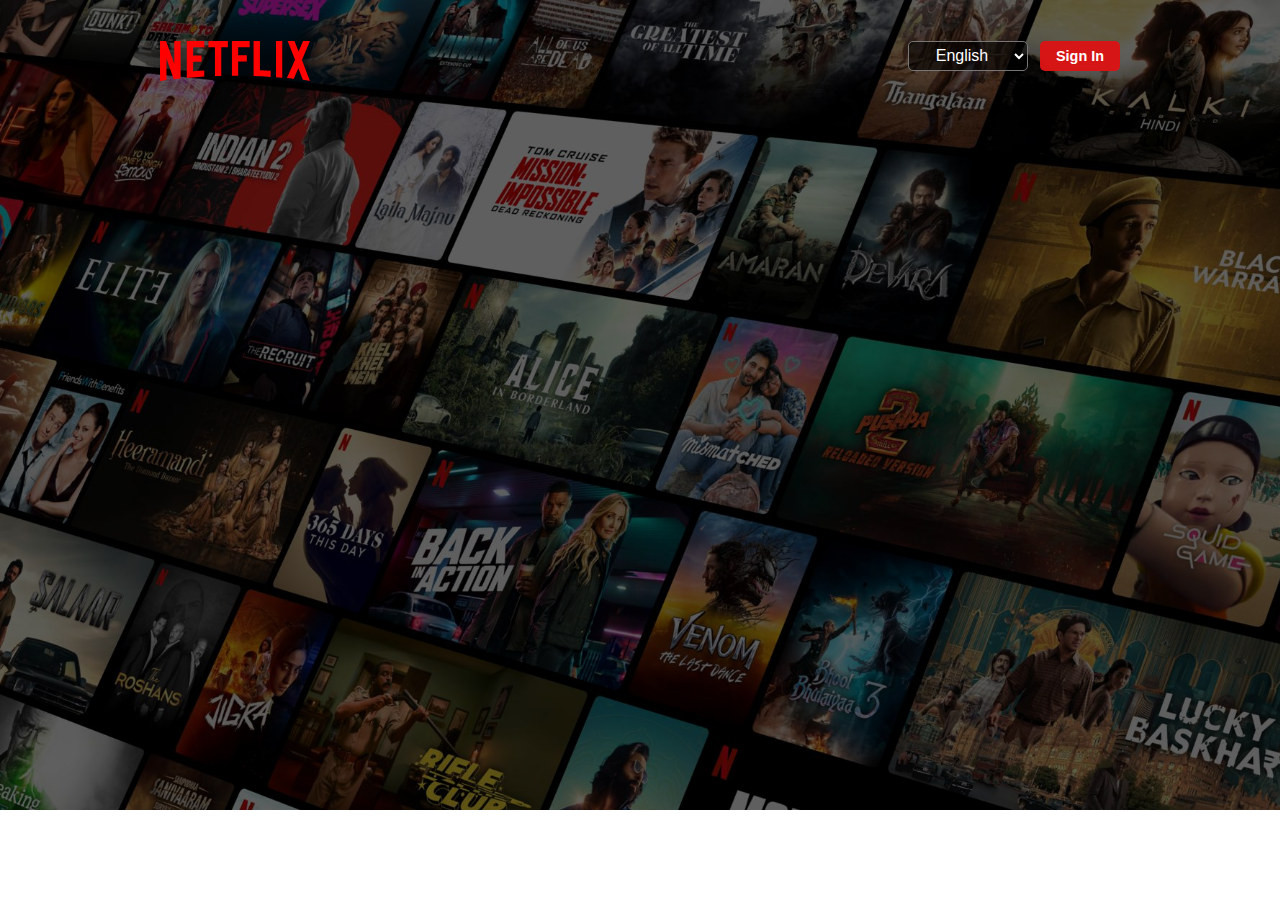
<file: Netflix.html>
<!DOCTYPE html>
<html lang="en">
<head>
    <meta charset="UTF-8">
    <meta name="viewport" content="width=device-width, initial-scale=1.0">
    <title>Netflix's Original and final clone with media queries inclusive</title>
    <link rel="stylesheet" href="Clone.css">
</head>
<body>
    <div class="main">
        <div class="blackBox"></div>
        <div class="nav">
            <img src="Logo.svg" alt="Logo of Netflix">
            <div class="singupCredentials">
                <select name="Language" id="lang">
                    <option value="Eng">English</option>
                    <option value="Hin">हिन्दी</option>
                </select>
                <button class="signIn">Sign In</button>
            </div>
        </div>
    </div>
</body>
</html>
</file>
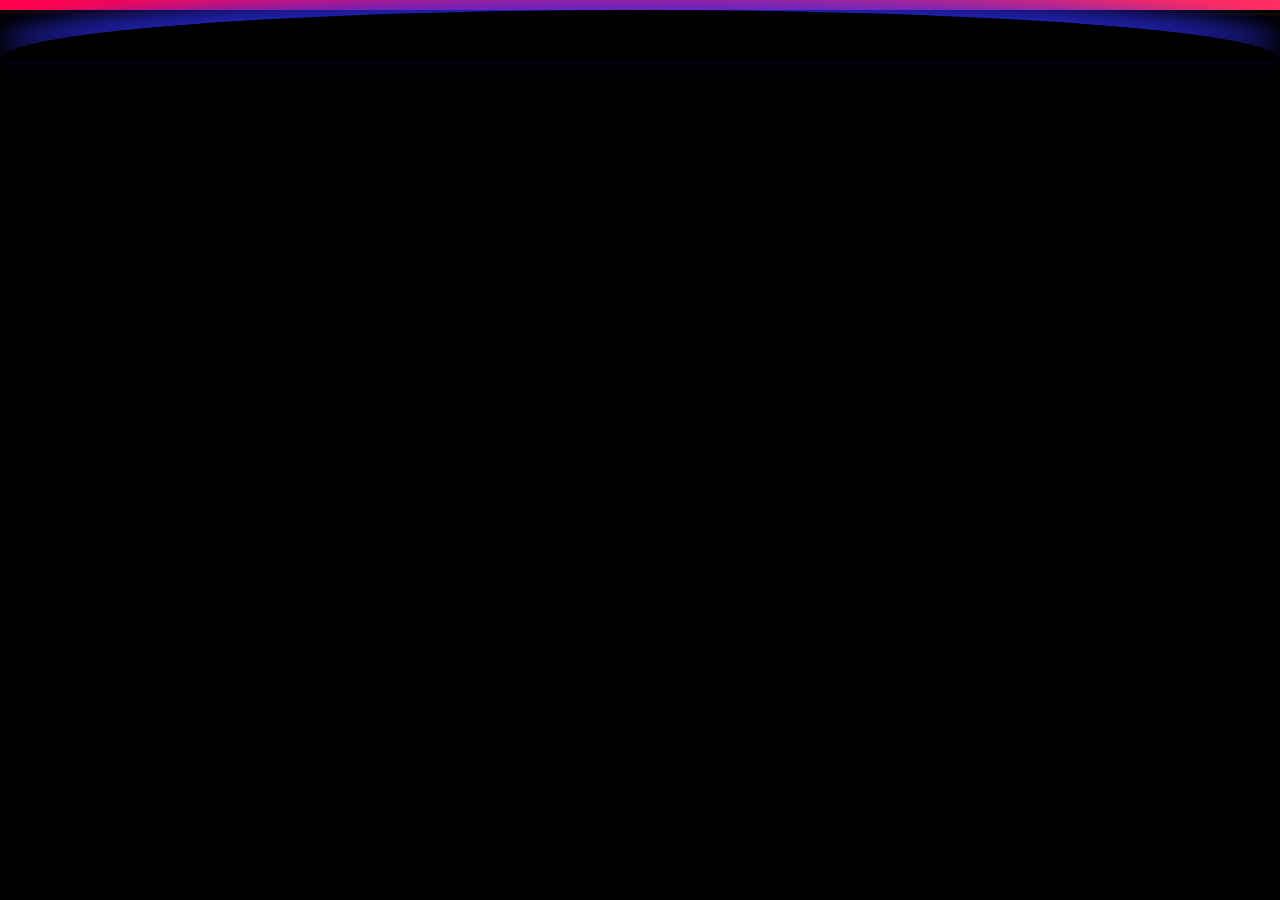
<file: randomTeesting.html>
<!DOCTYPE html>
<html lang="en">
<head>
    <meta charset="UTF-8">
    <meta name="viewport" content="width=device-width, initial-scale=1.0">
    <title>Netflix Curved Divider</title>
    <style>
        body {
            margin: 0;
            background: black;
        }

        .divider {
            position: relative;
            width: 100%;
            height: 10px; /* Thin red line */
            background: linear-gradient(to right, #ff004c, #ff2e63);
        }

        .divider::after {
            content: "";
            position: absolute;
            top: 100%;
            left: 0;
            width: 100%;
            height: 50px; /* Curve height */
            background: black;
            border-top-left-radius: 50% 50px;
            border-top-right-radius: 50% 50px;
            box-shadow: 0px -15px 25px rgba(44, 44, 235, 0.8); /* Blue glow */
        }
    </style>
</head>
<body>

    <div class="divider"></div>

</body>
</html>
</file>
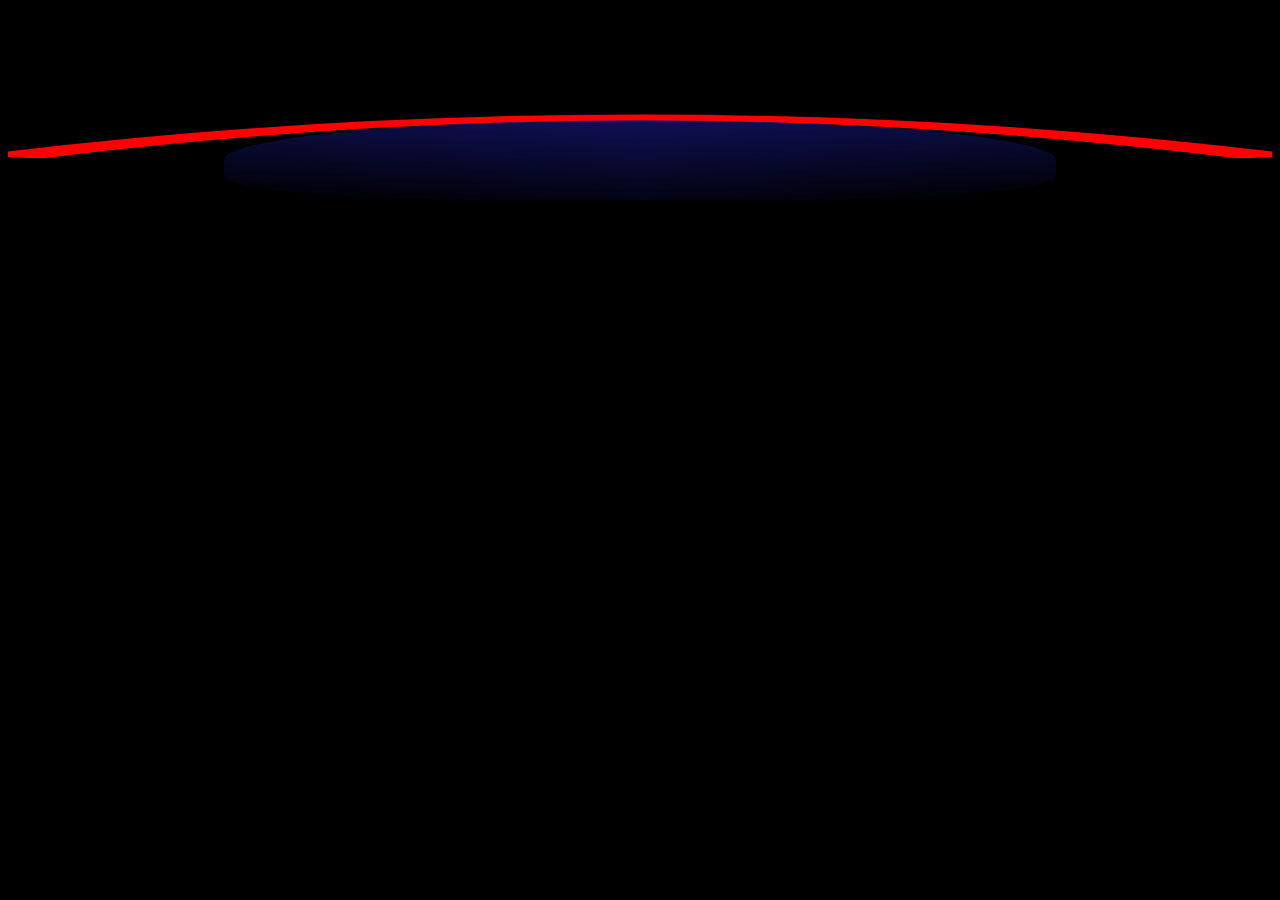
<file: trialPurpose.html>
<!DOCTYPE html>
<html lang="en">
  <head>
    <meta charset="UTF-8" />
    <meta name="viewport" content="width=device-width, initial-scale=1.0" />
    <title>Hanging Curved Line</title>
    <style>
      /* Create a container for positioning */
      .line-container {
        position: relative;
        width: 100%; /* Container takes full width */
        height: 100px; /* Enough space to make the curve visible */
      }

      /* This is the actual line */
      .hanging-line {
        position: absolute;
        top: 50%; /* Vertically center the line */
        left: 50%; /* Horizontally center the line */
        width: 100%; /* Length of the line */
        height: 6px; /* Thickness of the line */
        background-color: rgb(231, 19, 19); /* Color of the line */
        transform: translateX(-50%) translateY(50px); /* Center the line and move it up */
        border-radius: 50%; /* Create rounded effect at the top */
        clip-path: ellipse(
          50% 60% at 50% 50%
        ); /* This creates the "hanging" 
      curved effect */
      }
      .creatingLine {
        width: 100%;
        display: flex;
        flex-direction: column;
        gap: 0;
      }
      .redLine {
        margin-top: 100px;
        height: 5px;
        width: 100%;
        /* background-color: red; */
        background: linear-gradient(
          rgba(255, 0, 0, 0.4),
          red,
          rgba(255, 0, 0, 0.4)
        );
        /* clip-path: ellipse(50% 60% at 50% 50%); */
        border-radius: 50% / 100%; /* This makes it curved */
      }
      .seperate {
  position: absolute;
  display: flex;
  flex-direction: column;
  gap: 0;
  margin-top: 40%;
  width: 100%;
  z-index: 10;
}

.blueShadow {
  margin: auto;
  height: 80px;
  width: 65vw;
  /* background: linear-gradient(to bottom,rgb(44, 44, 235), black), linear-gradient(to right,black,rgb(44, 44, 235), black); */
  background: 
    linear-gradient(to bottom, rgba(44, 44, 235, 0.7), rgba(0, 0, 0, 0.7)), 
    linear-gradient(to right, rgba(0, 0, 0, 1), rgba(44, 44, 235, 0.7), rgba(0, 0, 0, 1));

  border-radius: 55%;
  border-top-left-radius: 90%;
  border-top-right-radius: 90%;
  /* box-shadow: 0px 20px 80px blue; */
  opacity: 0.4;
  margin-top: -3%;
}
      body {
        background-color: black;
      }
      svg{
        margin-top: 100px;
      }
    </style>
  </head>
  <body>
    <!-- <div class="line-container">
      <div class="hanging-line"></div>
    </div> -->
    <div class="creatingLine">
      <!-- <div class="redLine"></div>
      <div class="blueShadow"></div> -->
      <!-- <svg width="100%" height="50" viewBox="0 0 100 10">
        <path d="M 0 5 Q 50 -5 100 5" stroke="red" stroke-width="3" fill="transparent"/>
      </svg> -->
      <!-- <svg width="100%" height="80" viewBox="0 0 100 20" preserveAspectRatio="none">
        <path d="M 0 10 Q 50 -10 100 10" stroke="red" stroke-width="4" fill="transparent"/>
      </svg> -->
      <!-- <svg width="100%" height="50" viewBox="0 0 100 50" preserveAspectRatio="none">
        <path d="M 0 48 Q 50 -10 100 48" stroke="red" stroke-width="6" fill="transparent"/>
      </svg>
       -->
      <div class="seperate"></div>
       <svg width="100%" height="50" viewBox="0 0 100 50" preserveAspectRatio="none">
        <path d="M 0 49 Q 50 -30 100 49" stroke="red" stroke-width="6" fill="transparent"/>
      </svg>
      <div class="blueShadow"></div>
    </div>
      <!-- <select class="select_nativeElementStyles__1ewemfi0" dir="ltr" id=":r1:" name="LanguageSelect" data-uia="language-picker-header"><option lang="en" label="English" value="en-IN">English</option><option lang="hi" label="हिन्दी" value="hi-IN">हिन्दी</option></select> -->
    </div>
  </body>
</html>
</file>
<file: Clone.css>
*{
    margin: 0;
    padding: 0;
}
.main{
    background-image: url(BackgroundImage.jpg);
    height: 90vh;
    width: 100%;
    position: relative;
    background-size: cover;
    z-index: 10;
}
.blackBox{
    opacity: 0.50;
    height: 90vh;
    width: 100%;
    position: absolute;
    background-color: black;
}
.nav{
    display: flex;
    flex-direction: row;
    width: 75vw;
    margin: auto;
    justify-content: space-between;
    position: relative;
    top: 5%;
}
.nav img{
    width: 150px;
}
.singupCredentials{
    display: flex;
    flex-direction: row;
    gap: 12px;
}
.nav button{
    background-color: rgba(218, 21, 21, 0.974);
    width:80px;
    height: 30px;
    border-radius: 5px;
    color: white;
    /* font-family: ; */
    font-size: 0.9em;
    font-weight: 600;
    border: none;
}
.nav select{
    width: 120px;
    height: 30px;
    background-color: rgba(0, 0, 0, 0.609);
    color: white;
    font-size: 1em;
    font-weight: 500;
    border-radius: 5px;
    text-align: center;
}
</file>
